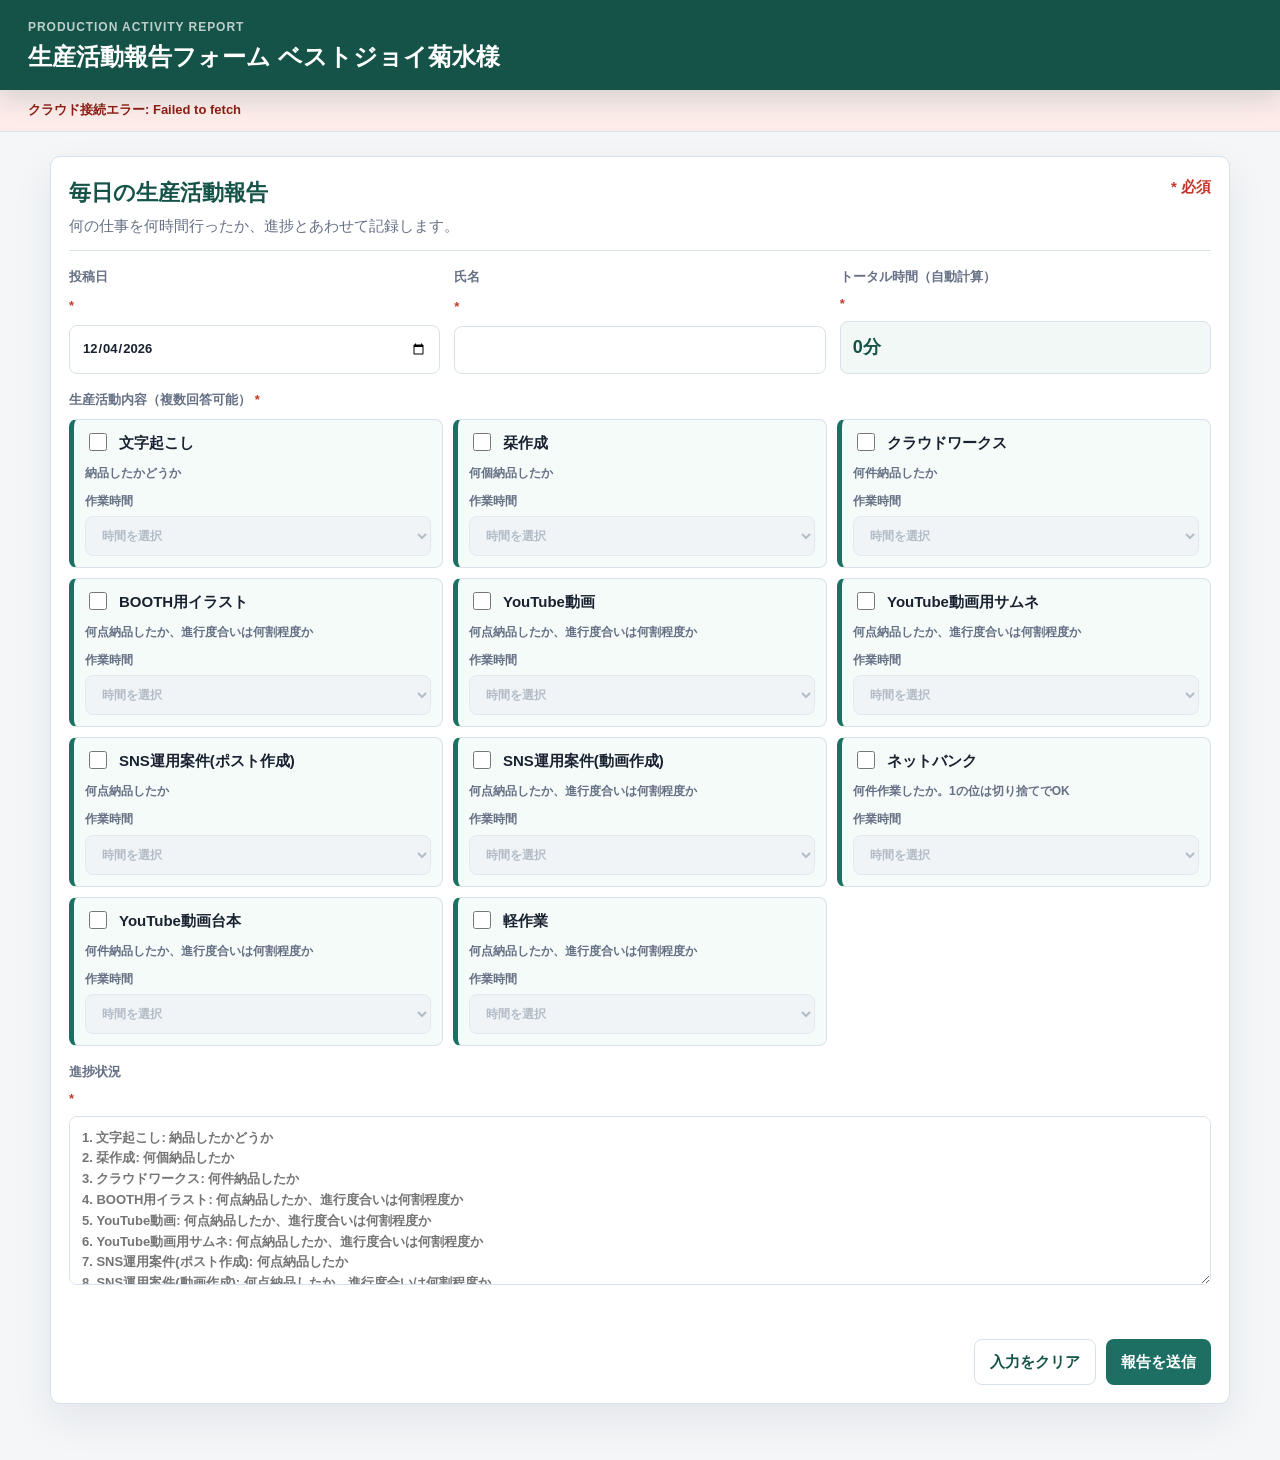
<file: index.html>
<!DOCTYPE html>
<html lang="ja">
<head>
  <meta charset="UTF-8">
  <meta name="viewport" content="width=device-width, initial-scale=1.0">
  <title>生産活動報告フォーム ベストジョイ菊水様</title>
  <link rel="stylesheet" href="style.css?v=20260706-summary-chart-colors">
</head>
<body data-page="form">
  <header class="site-header">
    <div>
      <p class="eyebrow">Production Activity Report</p>
      <h1>生産活動報告フォーム ベストジョイ菊水様</h1>
    </div>
  </header>

  <div id="storage-status" class="storage-status warn" role="status" aria-live="polite">保存先を確認しています。</div>
  <div id="capacity-warning" class="capacity-warning" role="alert" hidden></div>


  <main class="form-shell">

    <section id="pending-report-panel" class="pending-report-panel" aria-labelledby="pending-report-title" hidden>
      <div class="panel-head">
        <div>
          <h2 id="pending-report-title">未送信・要確認データ</h2>
          <p>クラウド保存が完了していない報告です。内容を修正して再送するか、不要な場合だけ破棄してください。</p>
        </div>
      </div>
      <div id="pending-report-list" class="pending-report-list"></div>
    </section>

    <section class="form-panel" aria-labelledby="report-title">
      <div class="panel-head">
        <div>
          <h2 id="report-title">毎日の生産活動報告</h2>
          <p>何の仕事を何時間行ったか、進捗とあわせて記録します。</p>
        </div>
        <span class="required-note">* 必須</span>
      </div>

      <form id="report-form" autocomplete="off">
        <div class="form-grid">
          <label>
            投稿日 <span class="required">*</span>
            <input type="date" id="report-date" required>
          </label>

          <label>
            氏名 <span class="required">*</span>
            <input type="text" id="report-name" required>
          </label>

          <label>
            トータル時間（自動計算） <span class="required">*</span>
            <input type="text" id="report-minutes-display" class="total-time-input" value="0分" readonly>
            <input type="hidden" id="report-minutes" value="0">
          </label>
        </div>

        <section class="field-block">
          <div class="field-title">生産活動内容（複数回答可能） <span class="required">*</span></div>
          <div id="activity-list" class="activity-grid"></div>
        </section>

        <label class="progress-field">
          進捗状況 <span class="required">*</span>
          <textarea id="report-progress" rows="7" required></textarea>
        </label>

        <div id="form-message" class="form-message" role="status" aria-live="polite"></div>

        <div class="form-actions">
          <button type="button" class="secondary-button" id="clear-form">入力をクリア</button>
          <button type="submit" class="primary-button">報告を送信</button>
        </div>
      </form>
    </section>
  </main>

  <script src="config.js?v=20260706-soft-date-check"></script>
  <script src="app.js?v=20261112-report-storage-v3"></script>
</body>
</html>
</file>
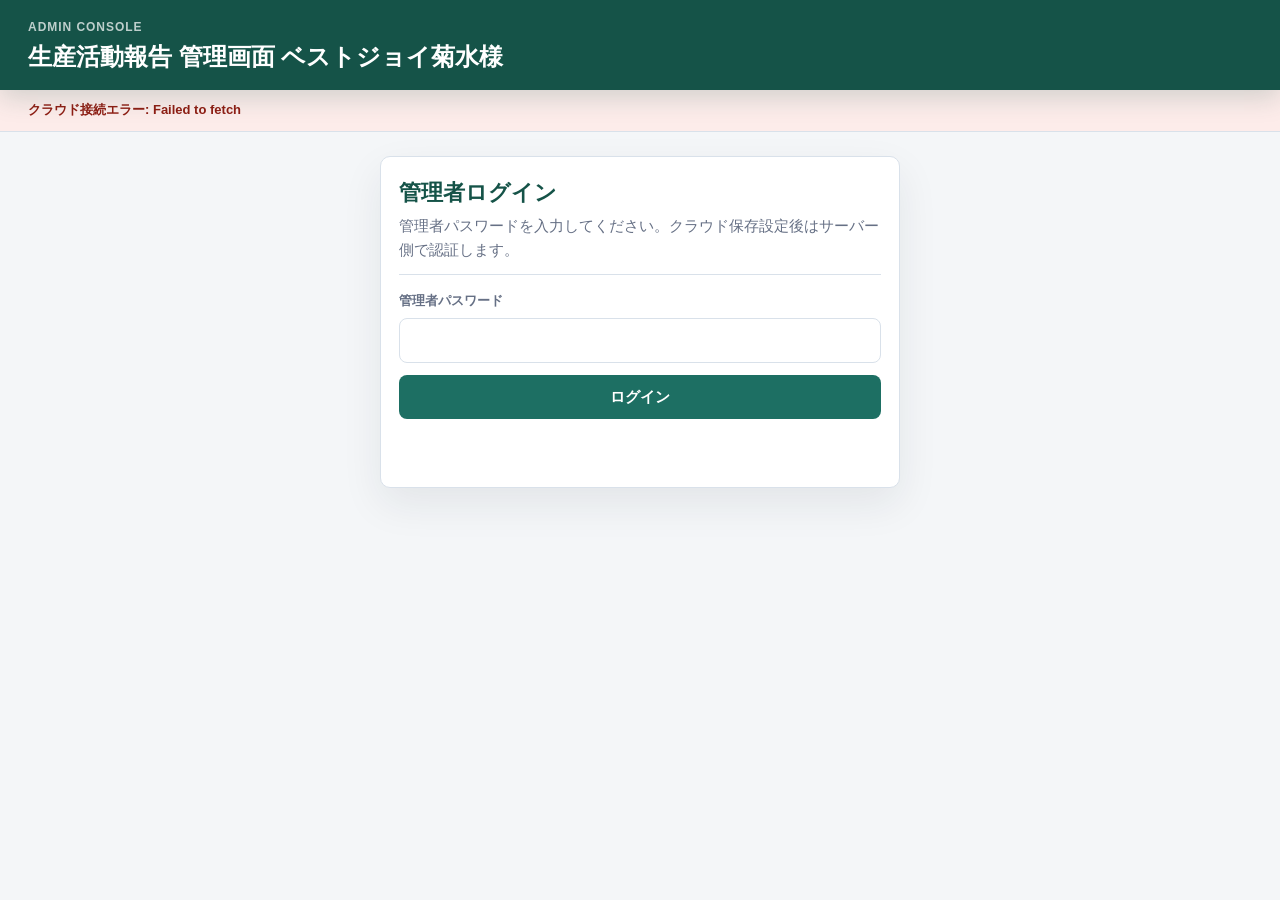
<file: admin.html>
<!DOCTYPE html>
<html lang="ja">
<head>
  <meta charset="UTF-8">
  <meta name="viewport" content="width=device-width, initial-scale=1.0">
  <title>生産活動報告 管理画面 ベストジョイ菊水様</title>
  <link rel="stylesheet" href="style.css?v=20260918-review-button-below">
</head>
<body data-page="admin">
  <header class="site-header">
    <div>
      <p class="eyebrow">Admin Console</p>
      <h1>生産活動報告 管理画面 ベストジョイ菊水様</h1>
    </div>
  </header>

  <div id="storage-status" class="storage-status warn">保存先を確認中...</div>

  <main class="admin-shell">
    <section id="admin-lock" class="login-panel">
      <div class="panel-head">
        <div>
          <h2>管理者ログイン</h2>
          <p>管理者パスワードを入力してください。クラウド保存設定後はサーバー側で認証します。</p>
        </div>
      </div>
      <form id="admin-login-form" class="login-form" autocomplete="off">
        <label>
          管理者パスワード
          <input type="password" id="admin-pin" inputmode="numeric">
        </label>
        <button type="submit" class="primary-button">ログイン</button>
        <div id="admin-login-message" class="form-message" role="status" aria-live="polite"></div>
      </form>
    </section>

    <section id="admin-console" class="admin-console hidden">
      <div class="admin-tabs" aria-label="管理メニュー">
        <button type="button" class="admin-tab active" data-admin-view="reports">データ管理</button>
        <button type="button" class="admin-tab" data-admin-view="summary">集計</button>
        <button type="button" class="admin-tab" data-admin-view="date-check">日付確認</button>
        <button type="button" class="admin-tab" data-admin-view="settings">項目編集</button>
      </div>

      <section class="admin-view" data-admin-panel="summary">
        <div class="toolbar-card">
          <div class="period-row">
            <button type="button" class="secondary-button" id="period-prev">前へ</button>
            <button type="button" class="secondary-button" id="period-next">次へ</button>
            <label>
              集計単位
              <select id="period-mode">
                <option value="week">週</option>
                <option value="month">月</option>
              </select>
            </label>
            <label>
              基準日
              <input type="date" id="period-date">
            </label>
            <div id="period-label" class="period-label"></div>
          </div>
          <div class="kpi-grid">
            <div class="kpi-card"><span>報告件数</span><strong id="total-count">0件</strong></div>
            <div class="kpi-card"><span>合計時間</span><strong id="total-time">0時間</strong></div>
            <div class="kpi-card"><span>人数</span><strong id="staff-count">0名</strong></div>
            <div class="kpi-card"><span>最多活動</span><strong id="top-activity">-</strong></div>
          </div>
        </div>

        <div class="chart-grid">
          <article class="card chart-card chart-card-overall">
            <div class="card-head">
              <h2>全体グラフ</h2>
              <span>活動別</span>
            </div>
            <div id="overall-chart" class="bar-chart"></div>
          </article>

          <article class="card chart-card chart-card-staff">
            <div class="card-head">
              <h2>個別グラフ</h2>
              <select id="staff-select" aria-label="職員を選択"></select>
            </div>
            <div id="staff-chart" class="bar-chart"></div>
          </article>
        </div>

        <div class="table-grid">
          <article class="card">
            <div class="card-head">
              <h2>活動別統計</h2>
            </div>
            <div id="activity-summary"></div>
          </article>

          <article class="card">
            <div class="card-head">
              <h2>個人別統計</h2>
            </div>
            <div id="staff-summary"></div>
          </article>
        </div>
      </section>

      <section class="admin-view active" data-admin-panel="reports">
        <article class="card">
          <div class="card-head">
            <div>
              <p class="section-kicker">データ管理</p>
              <h2>報告データの修正・削除・検索</h2>
              <p class="muted">送信済みの報告を古い日付まで検索し、編集・削除できます。</p>
            </div>
            <div class="inline-actions">
            </div>
          </div>
          <div class="report-tools">
            <label>
              データ検索
              <input type="search" id="report-search" placeholder="日付・氏名・活動・進捗で検索">
            </label>
            <label>
              開始日
              <input type="date" id="report-filter-start">
            </label>
            <label>
              終了日
              <input type="date" id="report-filter-end">
            </label>
            <div class="inline-actions">
              <button type="button" class="primary-button" id="apply-report-range">検索</button>
              <button type="button" class="secondary-button" id="clear-report-filters">検索クリア</button>
            </div>
          </div>
          <section id="report-edit-panel" class="edit-panel hidden" aria-labelledby="report-edit-title">
            <div class="card-head compact-head">
              <h3 id="report-edit-title">報告を編集</h3>
              <button type="button" class="secondary-button small" id="cancel-report-edit">編集をキャンセル</button>
            </div>
            <form id="report-edit-form" autocomplete="off">
              <input type="hidden" id="edit-report-id">
              <div class="form-grid">
                <label>投稿日<input type="date" id="edit-report-date" required></label>
                <label>氏名<input type="text" id="edit-report-name" required></label>
                <label>トータル時間（自動計算）<input type="text" id="edit-report-minutes-display" class="total-time-input" value="0分" readonly><input type="hidden" id="edit-report-minutes" value="0"></label>
              </div>
              <section class="field-block">
                <div class="field-title">生産活動内容</div>
                <div id="edit-activity-list" class="activity-grid"></div>
              </section>
              <label class="progress-field">
                進捗状況
                <textarea id="edit-report-progress" rows="5" required></textarea>
              </label>
              <div id="edit-report-message" class="form-message" role="status" aria-live="polite"></div>
              <div class="form-actions">
                <button type="submit" class="primary-button">編集内容を保存</button>
              </div>
            </form>
          </section>
          <div id="report-table"></div>
          <details class="history-panel">
            <summary>操作履歴</summary>
            <div id="history-list"></div>
          </details>
        </article>
      </section>

      <section class="admin-view" data-admin-panel="date-check">
        <div class="toolbar-card">
          <div class="card-head compact-head">
            <div>
              <p class="section-kicker">日付確認</p>
              <h2>投稿日と送信日の確認</h2>
              <p class="muted">利用者が選んだ投稿日と、実際に送信された日を比較します。</p>
            </div>
          </div>
          <div class="report-tools">
            <label>開始日<input type="date" id="review-filter-start"></label>
            <label>終了日<input type="date" id="review-filter-end"></label>
            <button type="button" class="primary-button" id="apply-review-range">検索</button>
          </div>
          <div class="kpi-grid">
            <div class="kpi-card"><span>確認対象</span><strong id="date-check-total">0件</strong></div>
            <div class="kpi-card"><span>正常・確認済み</span><strong id="date-check-correct">0件</strong></div>
            <div class="kpi-card"><span>要確認</span><strong id="date-check-mistakes">0件</strong></div>
            <div class="kpi-card"><span>要確認率</span><strong id="date-check-rate">0%</strong></div>
          </div>
        </div>

        <div class="table-grid date-check-grid">
          <article class="card">
            <div class="card-head">
              <h2>利用者別要確認率</h2>
            </div>
            <div id="user-date-error-table"></div>
          </article>

          <article class="card">
            <div class="card-head">
              <h2>日付確認一覧</h2>
            </div>
            <div id="date-check-table"></div>
          </article>
        </div>
      </section>
      <section class="admin-view" data-admin-panel="settings">
        <div class="settings-grid">
          <article class="card">
            <div class="card-head">
              <h2>生産活動項目</h2>
              <button type="button" class="secondary-button" id="add-activity">項目追加</button>
            </div>
            <div id="activity-editor" class="activity-editor"></div>

            <div class="form-actions">
              <button type="button" class="secondary-button" id="reset-activities">初期項目に戻す</button>
              <button type="button" class="primary-button" id="save-activities">項目を保存</button>
            </div>
          </article>

          <article class="card">
            <div class="card-head">
              <h2>管理者パスワード</h2>
            </div>
            <form id="pin-form" class="pin-form" autocomplete="off">
              <label>
                新しい管理者パスワード
                <input type="password" id="new-pin" inputmode="numeric" minlength="4" required>
              </label>
              <button type="submit" class="primary-button">パスワードを変更</button>
              <div id="pin-message" class="form-message" role="status" aria-live="polite"></div>
            </form>
          </article>
        </div>
      </section>
    </section>
  </main>

  <script src="config.js?v=20260706-soft-date-check"></script>
  <script src="app.js?v=20261112-report-range-v2"></script>
</body>
</html>
</file>
<file: style.css>
:root {
  --bg: #f4f6f8;
  --card: #ffffff;
  --panel: #f9fbfd;
  --text: #182230;
  --muted: #667085;
  --line: #d9e1ea;
  --primary: #1d6f63;
  --primary-dark: #155348;
  --accent: #2e75b6;
  --danger: #c0392b;
  --warn: #b56a00;
  --shadow: 0 16px 40px rgba(24, 34, 48, 0.08);
}

* {
  box-sizing: border-box;
}

body {
  margin: 0;
  color: var(--text);
  background: var(--bg);
  font-family: "Yu Gothic UI", "Meiryo", "Hiragino Kaku Gothic ProN", sans-serif;
  font-size: 15px;
  line-height: 1.6;
}

button,
input,
select,
textarea {
  font: inherit;
}

button {
  cursor: pointer;
}

.site-header {
  position: sticky;
  top: 0;
  z-index: 10;
  display: flex;
  align-items: center;
  justify-content: space-between;
  gap: 16px;
  padding: 18px 28px;
  color: #fff;
  background: #155348;
  box-shadow: 0 8px 24px rgba(21, 83, 72, 0.18);
}

.site-header h1 {
  margin: 0;
  font-size: 24px;
  line-height: 1.3;
}

.eyebrow {
  margin: 0 0 4px;
  color: rgba(255, 255, 255, 0.72);
  font-size: 12px;
  font-weight: 800;
  letter-spacing: 0.08em;
  text-transform: uppercase;
}


.storage-status {
  position: sticky;
  top: 76px;
  z-index: 9;
  border-bottom: 1px solid var(--line);
  padding: 10px 28px;
  font-size: 13px;
  font-weight: 900;
}

.storage-status.ok {
  color: #145342;
  background: #e9f8f2;
}

.storage-status.warn {
  color: #7a4b00;
  background: #fff4db;
}

.storage-status.error {
  color: #8f1d13;
  background: #fdecea;
}

.capacity-warning {
  border-bottom: 1px solid #f0c36d;
  padding: 10px 28px;
  color: #7a4b00;
  background: #fff4db;
  font-size: 13px;
  font-weight: 800;
}

.pending-report-panel {
  margin-bottom: 18px;
  border: 2px solid #d97b00;
  border-radius: 8px;
  padding: 18px;
  background: #fffaf2;
}

.pending-report-list {
  display: grid;
  gap: 10px;
}

.pending-report-item {
  display: grid;
  grid-template-columns: minmax(0, 1fr) auto;
  align-items: center;
  gap: 16px;
  border: 1px solid #e6c58e;
  border-radius: 6px;
  padding: 12px;
  background: #fff;
}

.pending-report-item.blocked {
  border-color: #dc7770;
  background: #fff7f6;
}

.pending-report-summary {
  display: flex;
  min-width: 0;
  flex-wrap: wrap;
  align-items: center;
  gap: 6px 12px;
}

.pending-report-summary strong,
.pending-report-summary span {
  white-space: nowrap;
}

.pending-report-summary small {
  width: 100%;
  color: var(--danger);
}

.pending-status {
  border-radius: 999px;
  padding: 2px 9px;
  color: #7a4b00;
  background: #fff0c7;
  font-size: 12px;
  font-weight: 900;
}

.pending-report-item.blocked .pending-status {
  color: #8f1d13;
  background: #fde3e1;
}

.pending-report-actions {
  display: flex;
  flex-wrap: nowrap;
  gap: 8px;
}

.pending-report-actions button {
  min-height: 40px;
  padding: 8px 14px;
  white-space: nowrap;
}

.admin-link {
  display: inline-flex;
  align-items: center;
  justify-content: center;
  border: 1px solid rgba(255, 255, 255, 0.42);
  border-radius: 999px;
  padding: 9px 14px;
  color: #fff;
  text-decoration: none;
  white-space: nowrap;
  font-weight: 800;
}

.form-shell,
.admin-shell {
  width: min(1180px, calc(100% - 28px));
  margin: 24px auto 56px;
}

.form-panel,
.login-panel,
.toolbar-card,
.card {
  border: 1px solid var(--line);
  border-radius: 10px;
  background: var(--card);
  box-shadow: var(--shadow);
}

.form-panel,
.login-panel,
.toolbar-card,
.card {
  padding: 18px;
}

.panel-head,
.card-head {
  display: flex;
  align-items: flex-start;
  justify-content: space-between;
  gap: 16px;
  border-bottom: 1px solid var(--line);
  margin-bottom: 16px;
  padding-bottom: 12px;
}

.panel-head h2,
.card-head h2 {
  margin: 0;
  color: var(--primary-dark);
  font-size: 22px;
}

.panel-head p {
  margin: 4px 0 0;
  color: var(--muted);
}

.card-head .muted {
  margin: 4px 0 0;
}

.section-kicker {
  margin: 0 0 4px;
  color: var(--primary);
  font-size: 12px;
  font-weight: 900;
}

.management-note {
  display: grid;
  gap: 6px;
  border: 1px solid #c7e2d8;
  border-left: 5px solid var(--primary);
  border-radius: 8px;
  margin-bottom: 16px;
  padding: 13px 14px;
  color: #145342;
  background: #f0fbf7;
}

.management-note strong,
.management-note span {
  display: block;
}

.management-note span {
  color: var(--muted);
  font-size: 13px;
  font-weight: 800;
}
.confirm-panel {
  display: grid;
  gap: 8px;
  border: 1px solid #f0cf8a;
  border-left: 5px solid var(--warn);
  border-radius: 8px;
  margin-top: 12px;
  padding: 12px;
  color: #704200;
  background: #fff7e8;
}

.confirm-panel strong,
.confirm-panel span {
  display: block;
}

.confirm-panel span {
  font-size: 13px;
  font-weight: 800;
}

.required,
.required-note {
  color: var(--danger);
  font-weight: 900;
}

label {
  display: grid;
  gap: 6px;
  color: var(--muted);
  font-size: 13px;
  font-weight: 900;
}

input,
select,
textarea {
  width: 100%;
  border: 1px solid var(--line);
  border-radius: 8px;
  padding: 11px 12px;
  color: var(--text);
  background: #fff;
}

textarea {
  resize: vertical;
}

input:focus,
select:focus,
textarea:focus {
  outline: 3px solid rgba(29, 111, 99, 0.18);
  border-color: var(--primary);
}

.form-grid {
  display: grid;
  grid-template-columns: repeat(3, minmax(0, 1fr));
  gap: 14px;
}

.field-block,
.progress-field {
  margin-top: 16px;
}

.field-title {
  margin-bottom: 8px;
  color: var(--muted);
  font-size: 13px;
  font-weight: 900;
}

.activity-grid {
  display: grid;
  grid-template-columns: repeat(3, minmax(0, 1fr));
  gap: 10px;
}

.activity-card {
  display: grid;
  grid-template-columns: auto 1fr;
  gap: 5px 9px;
  align-items: start;
  border: 1px solid var(--line);
  border-left: 5px solid var(--primary);
  border-radius: 8px;
  padding: 11px;
  color: var(--text);
  background: #f5fbf9;
}

.activity-card input {
  width: 18px;
  height: 18px;
  margin-top: 2px;
}

.activity-card span {
  font-weight: 900;
}

.activity-card small {
  grid-column: 2;
  color: var(--muted);
  font-size: 12px;
  font-weight: 700;
}
.total-time-input {
  color: var(--primary-dark);
  background: #f1f8f5;
  font-size: 18px;
  font-weight: 900;
}

.activity-card-with-time {
  grid-template-columns: 1fr;
  gap: 9px;
}

.activity-card-with-time.selected {
  background: #ecf8f4;
  border-color: #b8ddd1;
}

.activity-check-line {
  display: grid;
  grid-template-columns: auto 1fr;
  gap: 5px 9px;
  align-items: start;
  color: var(--text);
  font-size: 15px;
}

.activity-card-with-time small {
  grid-column: auto;
}

.activity-time-field {
  display: grid;
  gap: 5px;
  color: var(--muted);
  font-size: 12px;
  font-weight: 900;
}

.activity-time-field select:disabled {
  color: #98a2b3;
  background: #eef2f6;
}

.form-message {
  min-height: 24px;
  margin-top: 14px;
  font-weight: 900;
}

.form-message.ok {
  color: var(--primary-dark);
}

.form-message.error {
  color: var(--danger);
}

.form-actions,
.inline-actions {
  display: flex;
  flex-wrap: wrap;
  gap: 10px;
  justify-content: flex-end;
  margin-top: 16px;
}

.primary-button,
.secondary-button,
.danger-button {
  border: 0;
  border-radius: 8px;
  padding: 10px 15px;
  font-weight: 900;
}

.primary-button {
  color: #fff;
  background: var(--primary);
}

.secondary-button {
  border: 1px solid var(--line);
  color: var(--primary-dark);
  background: #fff;
}

.danger-button {
  color: #fff;
  background: var(--danger);
}

.small {
  padding: 7px 10px;
  font-size: 13px;
}

.file-button {
  display: inline-flex;
  align-items: center;
  justify-content: center;
  margin: 0;
  font-size: 15px;
}

.hidden {
  display: none !important;
}

.login-panel {
  max-width: 520px;
  margin: 0 auto;
}

.login-form,
.pin-form {
  display: grid;
  gap: 12px;
}

.admin-tabs {
  display: flex;
  flex-wrap: wrap;
  gap: 8px;
  margin-bottom: 14px;
}

.admin-tab {
  border: 1px solid var(--line);
  border-radius: 999px;
  padding: 10px 16px;
  color: var(--primary-dark);
  background: #fff;
  font-weight: 900;
}

.admin-tab.active {
  border-color: var(--primary);
  color: #fff;
  background: var(--primary);
}

.admin-view {
  display: none;
}

.admin-view.active {
  display: block;
}

.period-row {
  display: grid;
  grid-template-columns: auto auto minmax(130px, 180px) minmax(190px, 1fr) minmax(260px, 1.2fr);
  gap: 10px;
  align-items: end;
}

.period-label {
  border: 1px solid #bfcede;
  border-radius: 8px;
  padding: 10px 12px;
  color: #19486f;
  background: #eef6ff;
  font-weight: 900;
}

.kpi-grid {
  display: grid;
  grid-template-columns: repeat(4, minmax(0, 1fr));
  gap: 10px;
  margin-top: 12px;
}

.kpi-card {
  border: 1px solid var(--line);
  border-left: 5px solid var(--primary);
  border-radius: 8px;
  padding: 12px;
  background: #f5fbf9;
}

.kpi-card span {
  display: block;
  color: var(--muted);
  font-size: 12px;
  font-weight: 900;
}

.kpi-card strong {
  display: block;
  margin-top: 4px;
  color: var(--primary-dark);
  font-size: 22px;
  line-height: 1.15;
}

.chart-grid,
.table-grid,
.settings-grid {
  display: grid;
  grid-template-columns: repeat(2, minmax(0, 1fr));
  gap: 14px;
  margin-top: 14px;
  align-items: start;
}

.card-head h2 {
  font-size: 19px;
}

.card-head span {
  color: var(--muted);
  font-size: 12px;
  font-weight: 900;
}

.card-head select {
  width: min(260px, 100%);
}

.chart-card {
  border-top: 4px solid transparent;
}

.chart-card-overall {
  border-top-color: #147a65;
}

.chart-card-staff {
  border-top-color: #4f46e5;
}

.chart-card-overall .card-head h2 {
  color: #0f5f50;
}

.chart-card-staff .card-head h2 {
  color: #4338ca;
}

.bar-chart {
  display: grid;
  gap: 12px;
}

.bar-row {
  display: grid;
  gap: 6px;
}

.bar-meta {
  display: flex;
  align-items: center;
  justify-content: space-between;
  gap: 12px;
}

.bar-meta strong {
  min-width: 0;
  overflow: hidden;
  text-overflow: ellipsis;
  white-space: nowrap;
}

.bar-meta span {
  color: var(--muted);
  white-space: nowrap;
  font-size: 12px;
  font-weight: 900;
}

.bar-track {
  height: 16px;
  overflow: hidden;
  border-radius: 999px;
  background: #edf2f7;
}

.bar-fill {
  height: 100%;
  border-radius: inherit;
  background: linear-gradient(90deg, var(--primary), var(--accent));
}

.chart-card-overall .bar-track {
  background: #e4f4ef;
}

.chart-card-overall .bar-fill {
  background: linear-gradient(90deg, #147a65, #2ea47f);
}

.chart-card-staff .bar-track {
  background: #eef2ff;
}

.chart-card-staff .bar-fill {
  background: linear-gradient(90deg, #4f46e5, #2f80d1);
}

.table-wrap {
  overflow: auto;
  border: 1px solid var(--line);
  border-radius: 8px;
}

table {
  width: 100%;
  border-collapse: collapse;
}

th,
td {
  border-bottom: 1px solid var(--line);
  padding: 9px 8px;
  vertical-align: top;
  text-align: left;
  font-size: 13px;
}

th {
  color: #19486f;
  background: #eef6ff;
  font-weight: 900;
}

tr:last-child td {
  border-bottom: 0;
}

.report-table {
  min-width: 980px;
}

.date-check-table {
  min-width: 900px;
}

.date-review-control {
  display: flex;
  flex-direction: column;
  align-items: flex-start;
  gap: 8px;
}

.date-review-control button {
  white-space: nowrap;
}

/* 日付・氏名・数値は一行を保ち、狭い画面では表内で横スクロールする。 */
.report-table th,
.date-check-table th,
.report-table td:nth-child(-n+3),
.report-table td:nth-child(5),
.report-table td:nth-child(7),
.date-check-table td:not(:nth-child(6)) {
  white-space: nowrap;
}

.report-table th:nth-child(-n+2),
.report-table td:nth-child(-n+2),
.date-check-table th:nth-child(3),
.date-check-table td:nth-child(3),
.date-check-table th:nth-child(4),
.date-check-table td:nth-child(4) {
  min-width: 130px;
}

.report-table th:nth-child(3),
.report-table td:nth-child(3),
.date-check-table th:nth-child(2),
.date-check-table td:nth-child(2) {
  min-width: 110px;
}

.report-table td:nth-child(4),
.date-check-table td:nth-child(6) {
  min-width: 240px;
  overflow-wrap: anywhere;
}

.admin-shell .card { min-width: 0; }

.report-table td:nth-child(6) {
  min-width: 280px;
  white-space: pre-wrap;
}

.status-pill {
  display: inline-flex;
  align-items: center;
  justify-content: center;
  border-radius: 999px;
  padding: 4px 9px;
  font-size: 12px;
  font-weight: 900;
  white-space: nowrap;
}

.status-pill.ok {
  color: #145342;
  background: #e4f6ee;
}

.status-pill.error {
  color: #8f1d13;
  background: #fdecea;
}

.report-tools {
  display: grid;
  grid-template-columns: minmax(220px, 1fr) minmax(150px, 180px) minmax(150px, 180px) auto;
  gap: 10px;
  align-items: end;
  margin: 0 0 14px;
}

.edit-panel {
  border: 1px solid var(--line);
  border-left: 5px solid var(--accent);
  border-radius: 8px;
  margin: 0 0 14px;
  padding: 14px;
  background: var(--panel);
}

.compact-head {
  margin-bottom: 12px;
  padding-bottom: 10px;
}

.compact-head h3 {
  margin: 0;
  color: var(--primary-dark);
  font-size: 18px;
}

.history-panel {
  border-top: 1px solid var(--line);
  margin-top: 14px;
  padding-top: 12px;
}

.history-panel summary {
  cursor: pointer;
  color: var(--primary-dark);
  font-weight: 900;
}

.history-list {
  display: grid;
  gap: 8px;
  max-height: 300px;
  overflow: auto;
  margin-top: 10px;
}

.history-item {
  border: 1px solid var(--line);
  border-radius: 8px;
  padding: 10px;
  background: #fff;
}

.history-item strong,
.history-item span {
  display: block;
}

.history-meta {
  color: var(--muted);
  font-size: 12px;
  font-weight: 800;
}

.history-actions {
  display: flex;
  flex-wrap: wrap;
  gap: 8px;
  margin-top: 8px;
}

.activity-editor {
  display: grid;
  gap: 10px;
}

.activity-editor-row {
  display: grid;
  grid-template-columns: minmax(160px, 1fr) minmax(240px, 1.4fr) auto auto;
  gap: 10px;
  align-items: end;
  border: 1px solid var(--line);
  border-left: 5px solid var(--accent);
  border-radius: 8px;
  padding: 10px;
  background: var(--panel);
}

.check-line {
  display: inline-flex;
  align-items: center;
  gap: 8px;
  padding-bottom: 10px;
  color: var(--primary-dark);
  white-space: nowrap;
}

.check-line input {
  width: 18px;
  height: 18px;
}

.empty-state {
  border: 1px dashed #c6d2df;
  border-radius: 8px;
  padding: 16px;
  color: var(--muted);
  background: #fafcff;
  font-weight: 800;
}

@media (max-width: 980px) {
  .pending-report-item {
    grid-template-columns: 1fr;
  }

  .pending-report-actions {
    justify-content: flex-start;
  }
  .site-header,
  .panel-head,
  .card-head {
    align-items: stretch;
    flex-direction: column;
  }

  .form-grid,
  .activity-grid,
  .report-tools,
  .period-row,
  .kpi-grid,
  .chart-grid,
  .table-grid,
  .settings-grid,
  .activity-editor-row {
    grid-template-columns: 1fr;
  }

  .form-actions,
  .inline-actions {
    justify-content: stretch;
  }

  .form-actions button,
  .inline-actions button {
    width: 100%;
  }
}
</file>
